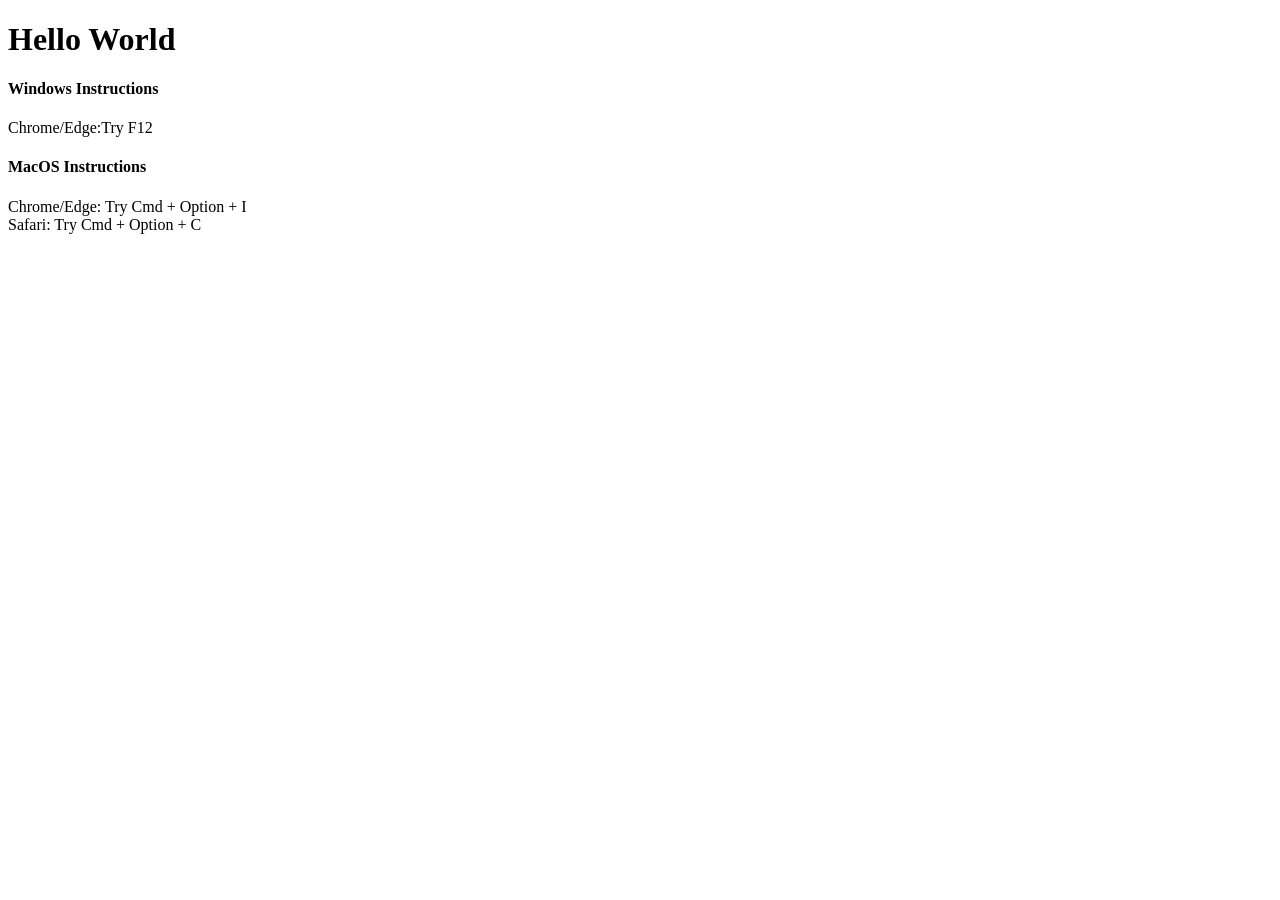
<file: demos/01_Demo_HelloWorld/index.html>
<!DOCTYPE html>
<html lang="en">
<head>
    <meta charset="UTF-8">
    <meta name="viewport" content="width=device-width, initial-scale=1.0">
    <title>Hello World</title>

</head>
<body>

    <div class="page-layout">

        <div class="container">

            <h1>Hello World</h1>
            <h4>Windows Instructions</h4>
            <p>
                Chrome/Edge:Try F12
            </p>
            <h4>MacOS Instructions</h4>
            <p>
                Chrome/Edge: Try Cmd + Option + I <br>
                Safari: Try Cmd + Option + C
            </p>

        </div>

    </div>

    <script>

        function sayHello() {

            var myName =  "Hannah";

            if (myName == "Josh") {

                // Josh Speaks
                console.log("Hello, World! My name is Josh.");

            } else if(myName == "Hannah") {

                // Hannah Speaks
                console.log("Hello, World! My name is Hannah.");

            } else {

                // Assign a default message.
                console.log("Hello, World!");

            }

            // Assign a message that always displays.
            console.log("The End.");

        }


        sayHello();


    </script>

</body>
</html>
</file>
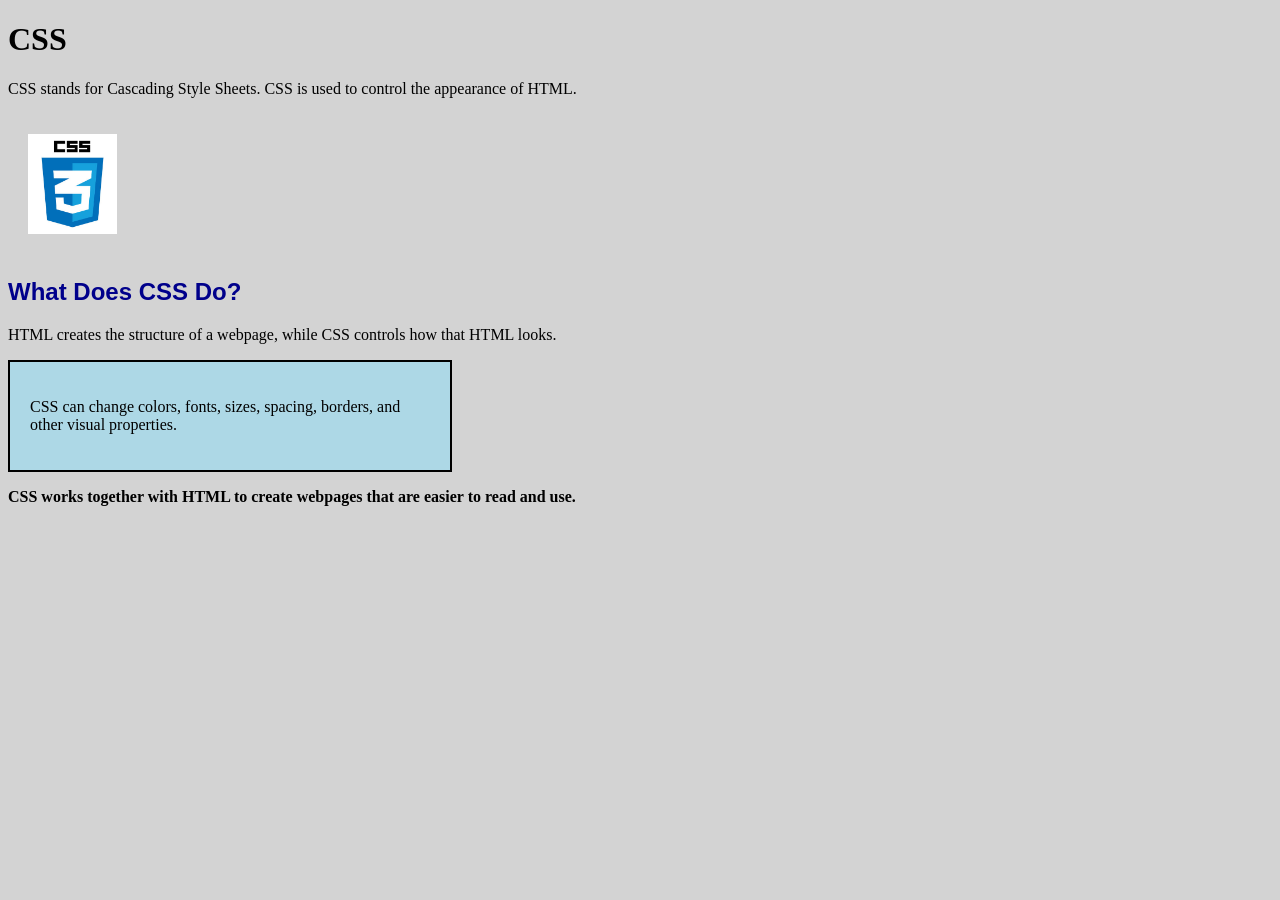
<file: labs/lab05-CSS-introduction/index.html>
<!DOCTYPE html>
<html lang="en">
<head>
    <meta charset="UTF-8">
    <meta name="viewport" content="width=device-width, initial-scale=1.0">
    <title>Introduction to CSS</title>

    <!-- EXTERNAL CSS: This HTML file is connected to the style.css file. -->
    <link rel="stylesheet" href="./styling/style.css">

    <!-- INTERNAL CSS: This style is written directly inside this HTML file. -->
    <style>
        body {
            background-color: lightgray;
        }
    </style>
</head>
<body>

    <h1>CSS</h1>

    <p>CSS stands for Cascading Style Sheets. CSS is used to control the appearance of HTML.</p>

    <img id="cssLogo" src="./assets/CSS3_logo.jpg" alt="CSS Logo">

    <h2>What Does CSS Do?</h2>

    <p>HTML creates the structure of a webpage, while CSS controls how that HTML looks.</p>

    <div class="info-box">
        <p>CSS can change colors, fonts, sizes, spacing, borders, and other visual properties.</p>
    </div>

    <!-- INLINE CSS: This style is written directly inside this HTML element. -->
    <p style="font-weight: bold;">CSS works together with HTML to create webpages that are easier to read and use.</p>

</body>
</html>
</file>
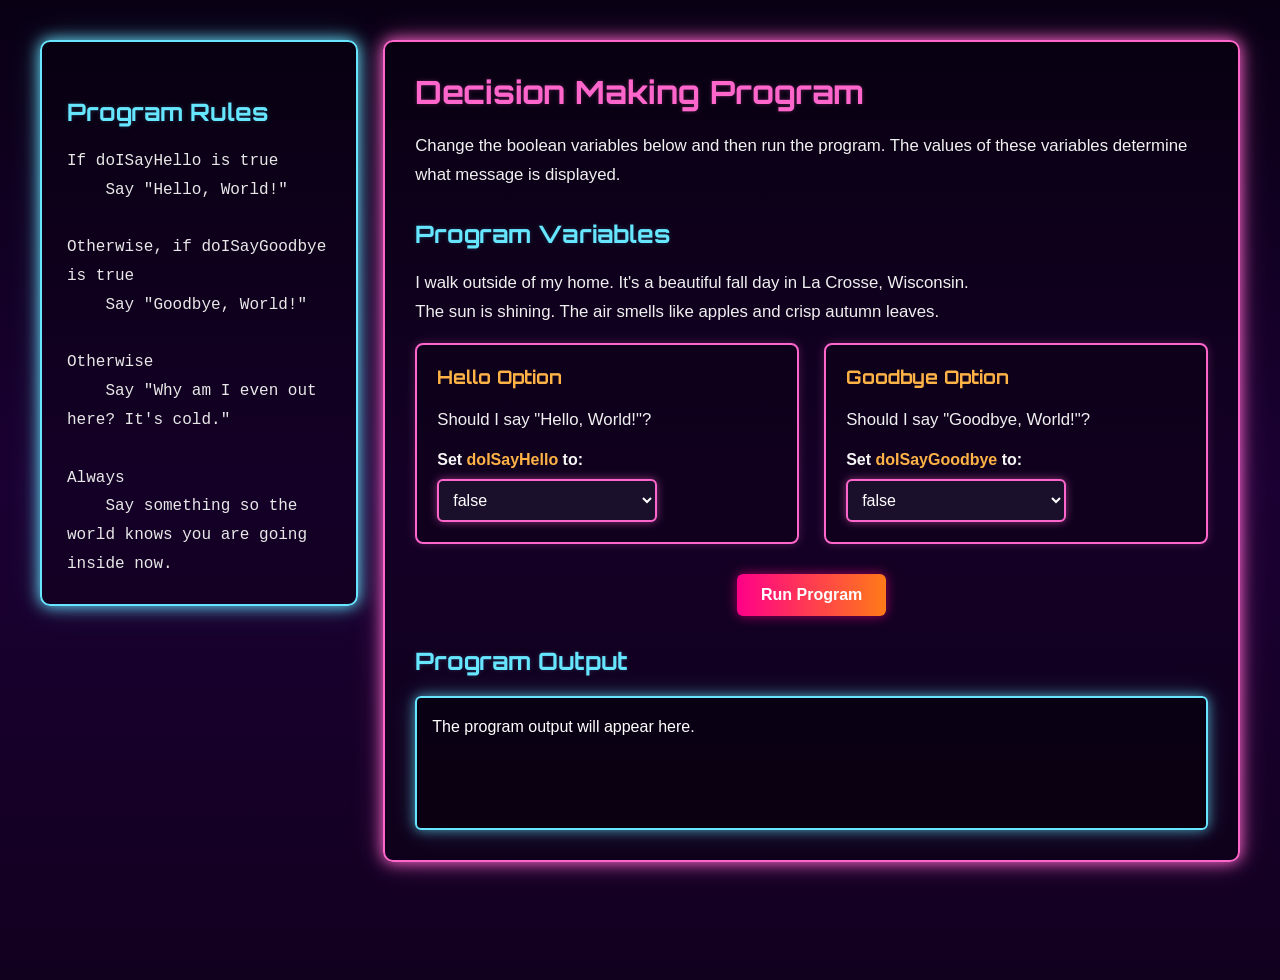
<file: labs/lab06-programming-introduction/index.html>
<!DOCTYPE html>
<html lang="en">
<head>
    <meta charset="UTF-8">
    <meta name="viewport" content="width=device-width, initial-scale=1.0">
    <title>Decision Making Program</title>

    <link rel="stylesheet" type="text/css" href="css/style.css">
</head>
<body>

    <div class="page-layout">

        <aside class="sidebar">

            <h2>Program Rules</h2>

            <div class="rules">

                If doISayHello is true<br>
                &nbsp;&nbsp;&nbsp;&nbsp;Say "Hello, World!"<br><br>

                Otherwise, if doISayGoodbye is true<br>
                &nbsp;&nbsp;&nbsp;&nbsp;Say "Goodbye, World!"<br><br>

                Otherwise<br>
                &nbsp;&nbsp;&nbsp;&nbsp;Say "Why am I even out here? It's cold."<br><br>

                Always<br>
                &nbsp;&nbsp;&nbsp;&nbsp;Say something so the world knows you are going inside now.

            </div>

        </aside>

        <div class="container">

            <h1>Decision Making Program</h1>

            <p>
                Change the boolean variables below and then run the program.
                The values of these variables determine what message is displayed.
            </p>

            <h2>Program Variables</h2>

            <p>
                I walk outside of my home. It's a beautiful fall day in La Crosse, Wisconsin.
                <br>
                The sun is shining. The air smells like apples and crisp autumn leaves.
            </p>

            <div class="variable-container">

                <div class="variable-card">

                    <h3>Hello Option</h3>

                    <p>
                        Should I say "Hello, World!"?
                    </p>

                    <label for="helloInput">
                        Set <strong>doISayHello</strong> to:&nbsp;
                    </label>

                    <select id="helloInput">
                        <option value="true">true</option>
                        <option value="false" selected>false</option>
                    </select>

                </div>

                <div class="variable-card">

                    <h3>Goodbye Option</h3>

                    <p>
                        Should I say "Goodbye, World!"?
                    </p>

                    <label for="goodbyeInput">
                        Set <strong>doISayGoodbye</strong> to:&nbsp;
                    </label>

                    <select id="goodbyeInput">
                        <option value="true">true</option>
                        <option value="false" selected>false</option>
                    </select>

                </div>

            </div>

            <button onclick="runProgram()">Run Program</button>

            <h2>Program Output</h2>

            <div id="output">
                The program output will appear here.
            </div>

        </div>

    </div>

    <script>

        let doISayHello = false;
        let doISayGoodbye = false;

        function updateVariables() {

            doISayHello =
                document.getElementById("helloInput").value == "true";

            doISayGoodbye =
                document.getElementById("goodbyeInput").value == "true";

        }

        function displayMessages(message, finalMessage) {

            document.getElementById("output").innerHTML =
                message + "<br>" + "..." + "<br>" + "..." + "<br>" + finalMessage;

        }

        function sayHello() {

            /***********************************************************************
            * DIRECTIONS
            *
            * Run the program using every possible combination of true and false
            * values for the variables below.
            *
            * Record your observations for each test in the Student Observation
            * Area.
            ***********************************************************************/

            /*
                STUDENT OBSERVATION AREA
            
                Test #1
                doISayHello = true
                doISayGoodbye = true
             
                Observation:
            
                ***********************************************************************
                
                Test #2
                doISayHello = false
                doISayGoodbye = false
             
                Observation:
            
                ***********************************************************************

                Test #3
                doISayHello = true
                doISayGoodbye = false
             
                Observation:

                ***********************************************************************    

                Test #4
                doISayHello = false
                doISayGoodbye = true
             
                Observation:
                
            */
    

            let message;
            let finalMessage;

            if(doISayHello == true) {

                // Assign a greeting message.
                message = "Hello, World!";

            } else if(doISayGoodbye == true) {

                // Assign a goodbye message.
                message = "Goodbye, World!";

            } else {

                // Assign a default message.
                message = "Why am I even out here? It's cold.";

            }

            // Assign a message that always displays.
            finalMessage = "I am tired of being outside. I am going inside now.";

            displayMessages(message, finalMessage);

        }

        function runProgram() {

            updateVariables();
            sayHello();

        }

    </script>

</body>
</html>
</file>
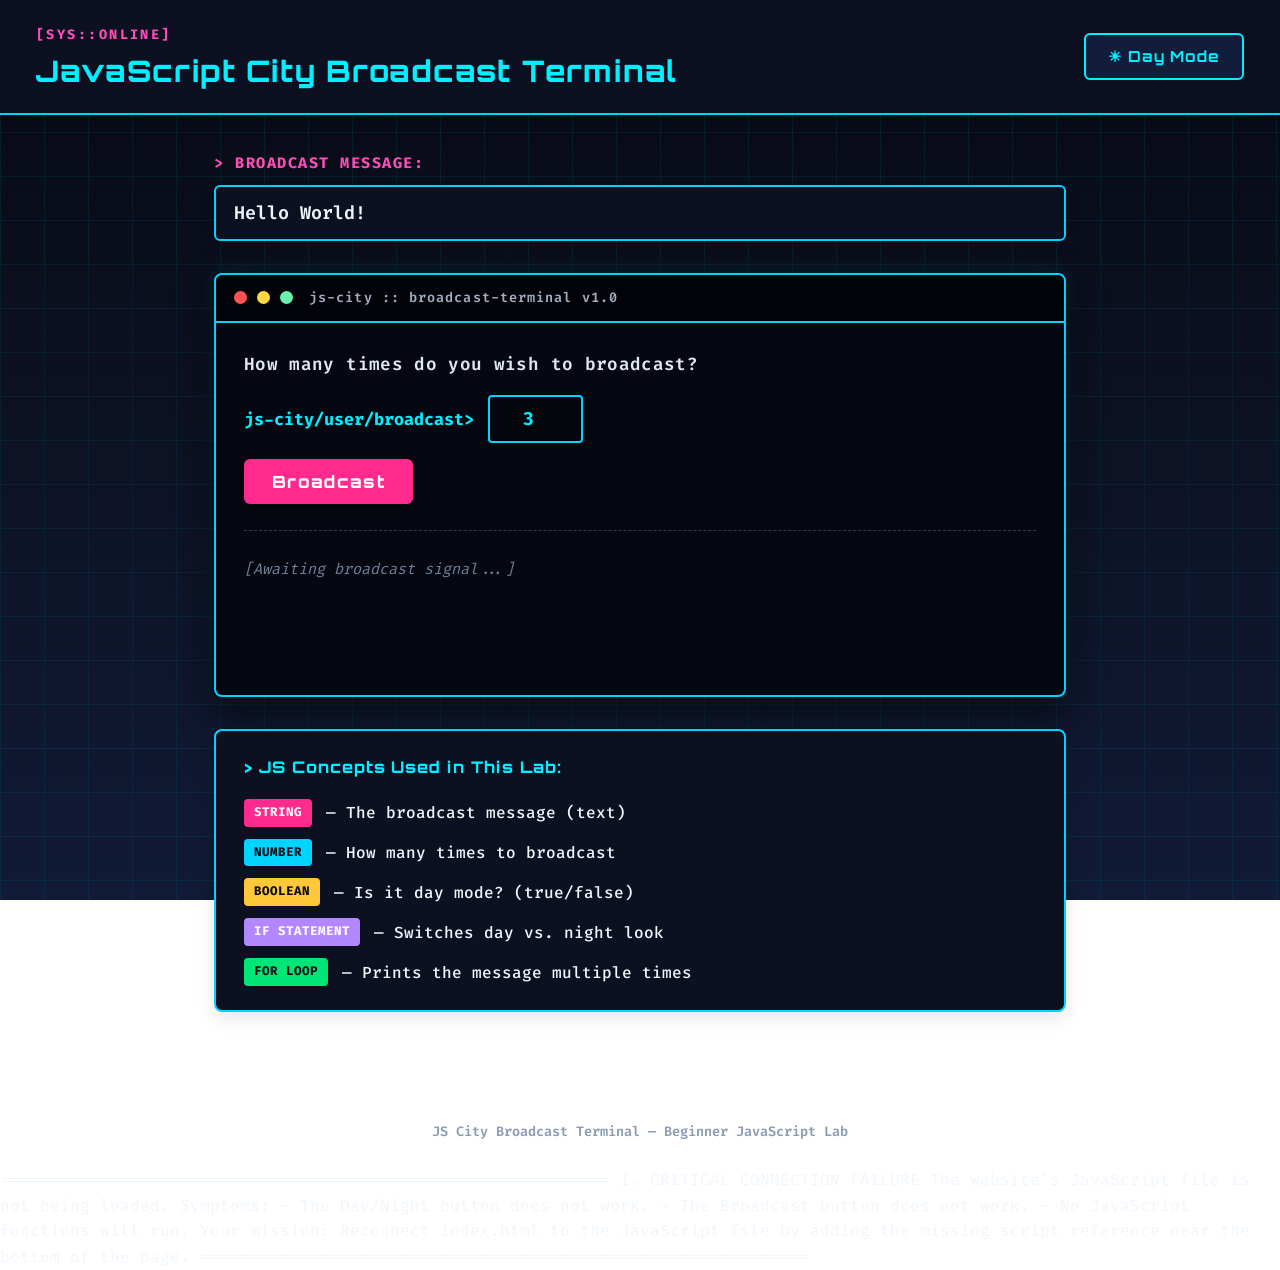
<file: labs/lab07-javascript-introduction/index.html>
<!DOCTYPE html>
<html lang="en">
<head>
  <meta charset="UTF-8" />
  <meta name="viewport" content="width=device-width, initial-scale=1.0" />
  <title>JavaScript City Broadcast Terminal</title>
  <link rel="stylesheet" href="css/style.css" />
</head>
<body id="page-body">

  <!-- ===== PAGE HEADER ===== -->
  <header class="site-header">
    <div class="header-left">
      <span class="header-tag">[SYS::ONLINE]</span>
      <h1 class="site-title">JavaScript City Broadcast Terminal</h1>
    </div>
    <div class="header-right">
      <!-- Day/Night Toggle Button -->
      <button id="toggle-btn" onclick="toggleDayNight()">☀ Day Mode</button>
    </div>
  </header>

  <!-- ===== MAIN CONTENT ===== -->
  <main class="main-content">

    <!-- Message Input Section -->
    <section class="input-section">
      <label for="message-input" class="input-label">
        &gt; BROADCAST MESSAGE:
      </label>
      <input
        type="text"
        id="message-input"
        class="message-input"
        value="Hello World!"
        placeholder="Type your message here..."
      />
    </section>

    <!-- Terminal Window -->
    <section class="terminal-wrapper">
      <div class="terminal-titlebar">
        <span class="dot dot-red"></span>
        <span class="dot dot-yellow"></span>
        <span class="dot dot-green"></span>
        <span class="terminal-label">js-city :: broadcast-terminal v1.0</span>
      </div>

      <div class="terminal-body">

        <!-- Terminal Prompt Area -->
        <div class="terminal-prompt-area">
          <p class="terminal-question">How many times do you wish to broadcast?</p>
          <div class="terminal-input-row">
            <label for="count-input" class="prompt-label">js-city/user/broadcast&gt;</label>
            <input
              type="number"
              id="count-input"
              class="count-input"
              min="1"
              max="50"
              value="3"
            />
          </div>
          <button id="broadcast-btn" onclick="runBroadcast()"> Broadcast</button>
        </div>

        <!-- Terminal Output -->
        <div class="terminal-divider"></div>
        <div id="terminal-output" class="terminal-output">
          <p class="output-idle">[Awaiting broadcast signal...]</p>
        </div>

      </div>
    </section>

    <!-- Beginner Concept Labels -->
    <section class="concept-legend">
      <h2 class="legend-title">&gt; JS Concepts Used in This Lab:</h2>
      <ul class="legend-list">
        <li><span class="tag tag-string">STRING</span> — The broadcast message (text)</li>
        <li><span class="tag tag-number">NUMBER</span> — How many times to broadcast</li>
        <li><span class="tag tag-boolean">BOOLEAN</span> — Is it day mode? (true/false)</li>
        <li><span class="tag tag-if">IF STATEMENT</span> — Switches day vs. night look</li>
        <li><span class="tag tag-loop">FOR LOOP</span> — Prints the message multiple times</li>
      </ul>
    </section>

  </main>

  <footer class="site-footer">
    <p>JS City Broadcast Terminal &mdash; Beginner JavaScript Lab</p>
  </footer>
  
  <script src="js\script.js"></script>
  =============================================================
  1. CRITICAL CONNECTION FAILURE

  The website's JavaScript file is not being loaded.

  Symptoms:
  - The Day/Night button does not work.
  - The Broadcast button does not work.
  - No JavaScript functions will run.

  Your mission:
  Reconnect index.html to the JavaScript file by adding
  the missing script reference near the bottom of the page.
  =============================================================

</body>
</html>
</file>
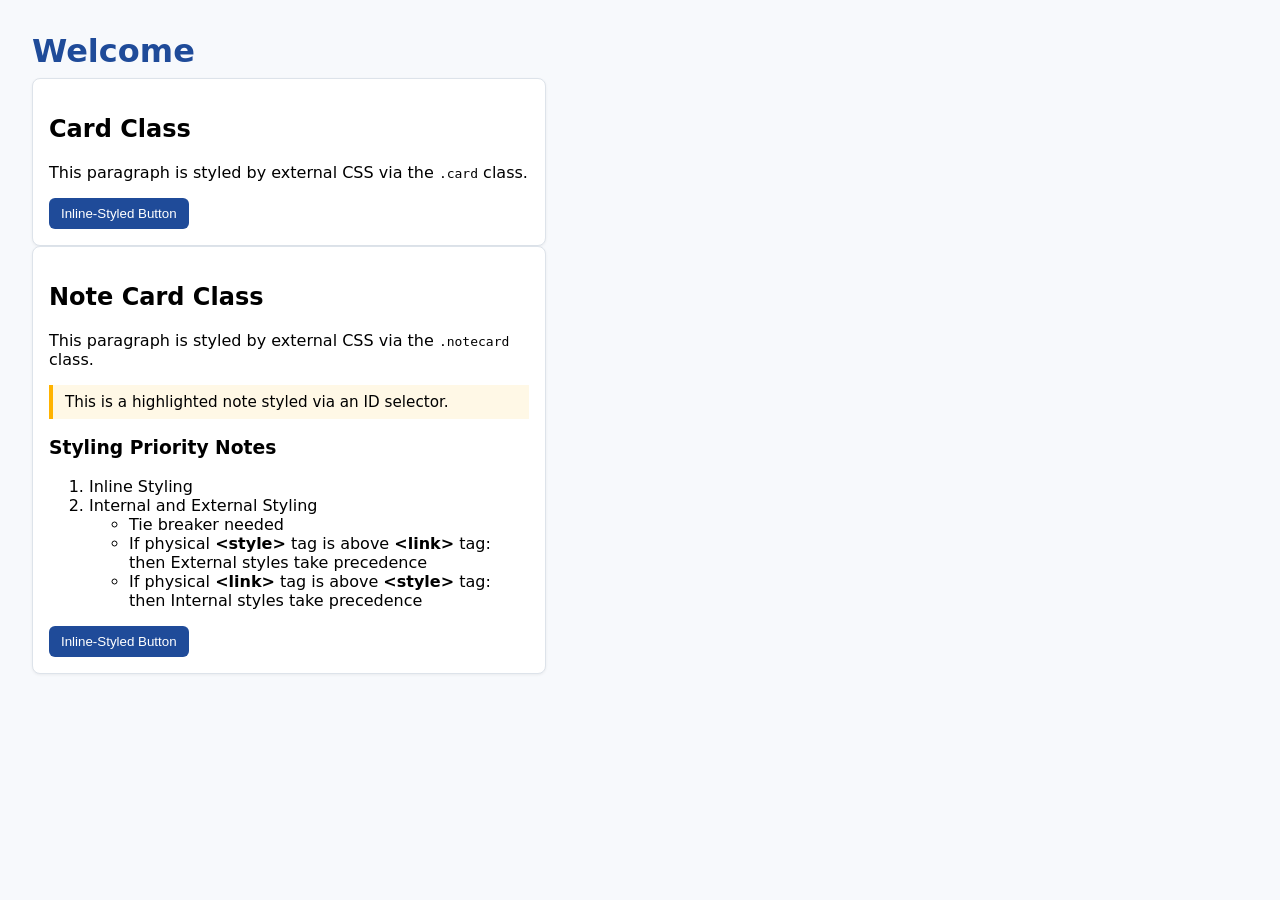
<file: demos/00_Demo_HTML_CSS_Portfolio/04-External-Inline-Internal-CSS/index.html>
<!DOCTYPE html>
<html lang="en">
<head>
  <meta charset="UTF-8" />
  <title>Internal, External, and Inline CSS Example</title>

  <!-- External CSS (site-wide/base styles) -->
  <link rel="stylesheet" href="style.css" />

  <!-- Internal CSS (page-specific styles or quick overrides) -->
  <style>
    /* Internal style applied to all h1 elements */
    h1 {
      color: #1f4b99;
      margin-bottom: 0.5rem;
    }
  </style>
</head>
<body>
  <h1>Welcome</h1>

  <div class="card">
    <h2>Card Class</h2>
    <p>This paragraph is styled by external CSS via the <code>.card</code> class.</p>

    <!-- Inline CSS (style for this element only) -->
    <button style="background:#1f4b99;color:white;border:none;padding:0.5rem 0.75rem;border-radius:6px;cursor:pointer;">
      Inline-Styled Button
    </button>
  </div>
  <div class="card">
    <h2>Note Card Class</h2>
    <p>This paragraph is styled by external CSS via the <code>.notecard</code> class.</p>

        <!-- Example use of the ID selector -->
    <p id="special-note">This is a highlighted note styled via an ID selector.</p>

    <h3>Styling Priority Notes</h3>
    <ol>
      <li>Inline Styling</li>
      <li>Internal and External Styling
        <ul>
          <li>Tie breaker needed</li>
          <li>If physical <strong>&lt;style&gt;</strong> tag is above <strong>&lt;link&gt;</strong> tag: then External styles take precedence</li>
          <li>If physical <strong>&lt;link&gt;</strong> tag is above <strong>&lt;style&gt;</strong> tag: then Internal styles take precedence</li>
        </ul>
      </li>
    </ol>
    <!-- Inline CSS (style for this element only) -->
    <button style="background:#1f4b99;color:white;border:none;padding:0.5rem 0.75rem;border-radius:6px;cursor:pointer;">
      Inline-Styled Button
    </button>
  </div>
</body>
</html>
</file>
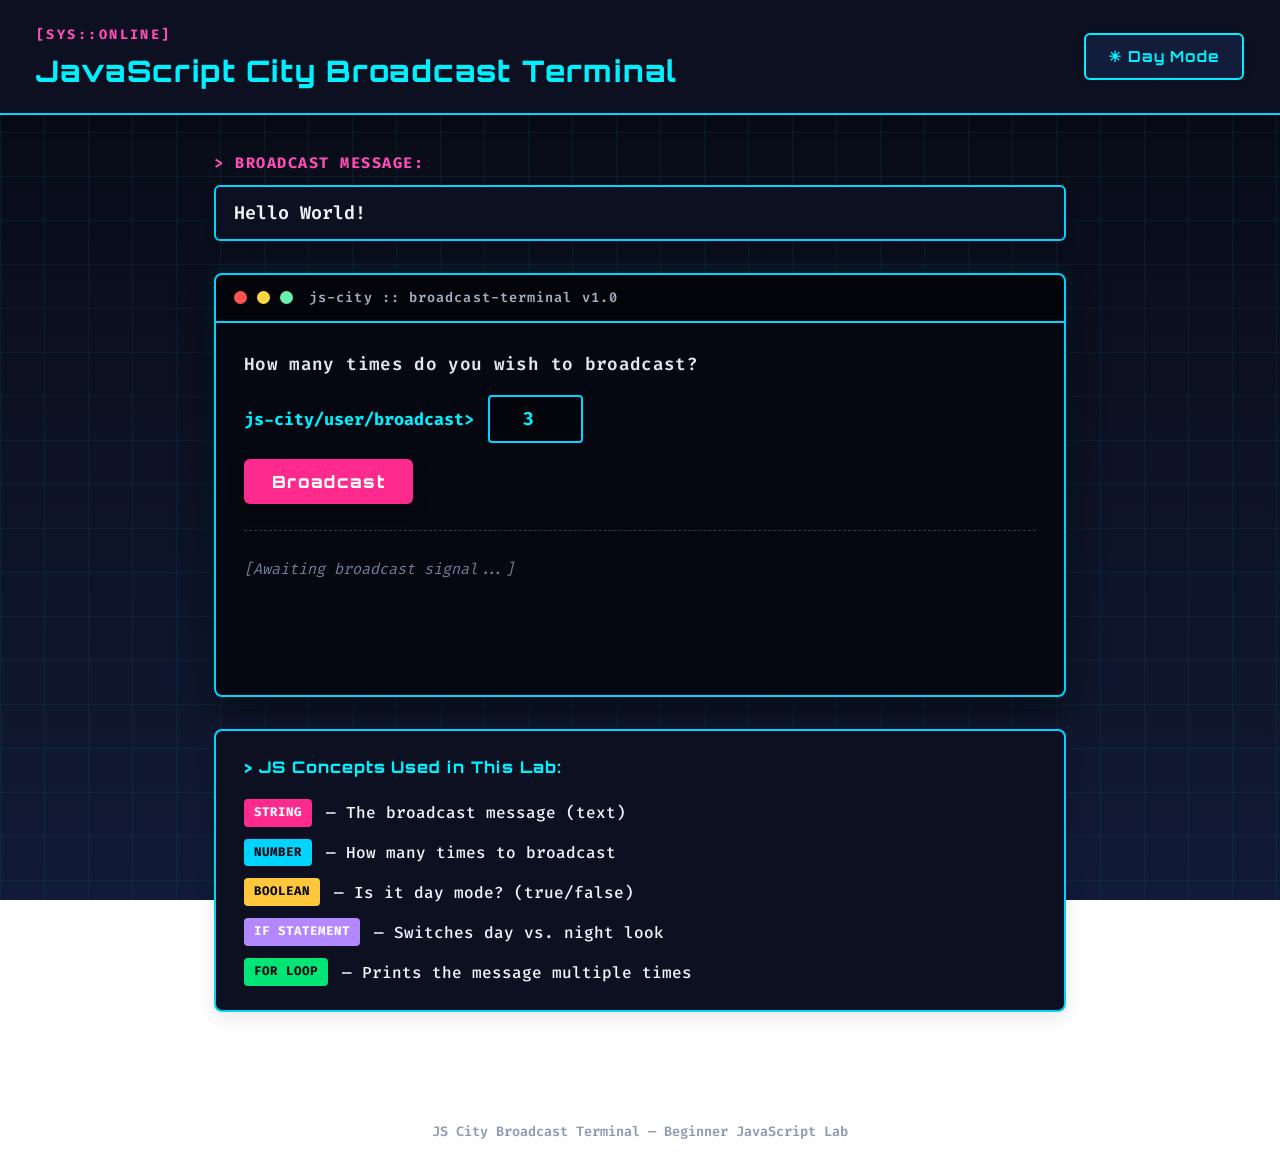
<file: demos/00_Demo_HTML_CSS_Portfolio/04-Javascript/index.html>
<!DOCTYPE html>
<html lang="en">
<head>
  <meta charset="UTF-8" />
  <meta name="viewport" content="width=device-width, initial-scale=1.0" />
  <title>JavaScript City Broadcast Terminal</title>
  <link rel="stylesheet" href="css/style.css" />
</head>
<body id="page-body">

  <!-- ===== PAGE HEADER ===== -->
  <header class="site-header">
    <div class="header-left">
      <span class="header-tag">[SYS::ONLINE]</span>
      <h1 class="site-title">JavaScript City Broadcast Terminal</h1>
    </div>
    <div class="header-right">
      <!-- Day/Night Toggle Button -->
      <button id="toggle-btn" onclick="toggleDayNight()">☀ Day Mode</button>
    </div>
  </header>

  <!-- ===== MAIN CONTENT ===== -->
  <main class="main-content">

    <!-- Message Input Section -->
    <section class="input-section">
      <label for="message-input" class="input-label">
        &gt; BROADCAST MESSAGE:
      </label>
      <input
        type="text"
        id="message-input"
        class="message-input"
        value="Hello World!"
        placeholder="Type your message here..."
      />
    </section>

    <!-- Terminal Window -->
    <section class="terminal-wrapper">
      <div class="terminal-titlebar">
        <span class="dot dot-red"></span>
        <span class="dot dot-yellow"></span>
        <span class="dot dot-green"></span>
        <span class="terminal-label">js-city :: broadcast-terminal v1.0</span>
      </div>

      <div class="terminal-body">

        <!-- Terminal Prompt Area -->
        <div class="terminal-prompt-area">
          <p class="terminal-question">How many times do you wish to broadcast?</p>
          <div class="terminal-input-row">
            <label for="count-input" class="prompt-label">js-city/user/broadcast&gt;</label>
            <input
              type="number"
              id="count-input"
              class="count-input"
              min="1"
              max="50"
              value="3"
            />
          </div>
          <button id="broadcast-btn" onclick="runBroadcast()"> Broadcast</button>
        </div>

        <!-- Terminal Output -->
        <div class="terminal-divider"></div>
        <div id="terminal-output" class="terminal-output">
          <p class="output-idle">[Awaiting broadcast signal...]</p>
        </div>

      </div>
    </section>

    <!-- Beginner Concept Labels -->
    <section class="concept-legend">
      <h2 class="legend-title">&gt; JS Concepts Used in This Lab:</h2>
      <ul class="legend-list">
        <li><span class="tag tag-string">STRING</span> — The broadcast message (text)</li>
        <li><span class="tag tag-number">NUMBER</span> — How many times to broadcast</li>
        <li><span class="tag tag-boolean">BOOLEAN</span> — Is it day mode? (true/false)</li>
        <li><span class="tag tag-if">IF STATEMENT</span> — Switches day vs. night look</li>
        <li><span class="tag tag-loop">FOR LOOP</span> — Prints the message multiple times</li>
      </ul>
    </section>

  </main>

  <footer class="site-footer">
    <p>JS City Broadcast Terminal &mdash; Beginner JavaScript Lab</p>
  </footer>

  <!--
  =============================================================
  1. CRITICAL CONNECTION FAILURE

  The website's JavaScript file is not being loaded.

  Symptoms:
  - The Day/Night button does not work.
  - The Broadcast button does not work.
  - No JavaScript functions will run.

  Your mission:
  Reconnect index.html to the JavaScript file by adding
  the missing script reference near the bottom of the page.
  =============================================================
  -->
  <script src="./js/script.js"> </script>
</body>
</html>
</file>
<file: labs/lab05-CSS-introduction/styling/style.css>
/* ELEMENT SELECTOR: Styles every element of this type. */
h2 {
    color: darkblue;
    font-family: "Arial", sans-serif;
    font-size: 24px;
}

/* CLASS SELECTOR: Styles elements with class="info-box". */
.info-box {
    background-color: lightblue;
    padding: 20px;
    border: 2px solid black;
    width: 400px;
}

/* ID SELECTOR: Styles the element with id="cssLogo". */
#cssLogo {
    margin: 20px;
    height: 100px;
}
</file>
<file: labs/lab06-programming-introduction/css/style.css>
/* ===== Fonts ===== */

@import url('https://fonts.googleapis.com/css2?family=Orbitron:wght@500;700&display=swap');

/* ===== Page ===== */

body {
    background: linear-gradient(
        to bottom,
        #090014 0%,
        #1b0033 50%,
        #12001f 100%
    );

    color: #ffffff;
    font-family: "Segoe UI", Arial, sans-serif;

    min-height: 100vh;

    margin: 0;
    padding: 40px;
}

/* ===== Layout ===== */

.page-layout {
    display: flex;
    gap: 25px;
    align-items: flex-start;
}

/* ===== Sidebar ===== */

.sidebar {
    flex: 1;
    max-width: 280px;

    padding: 25px;

    background: rgba(0, 0, 0, 0.25);

    border: 2px solid #66e6ff;
    border-radius: 10px;

    box-shadow:
        0 0 15px #66e6ff,
        0 0 30px rgba(102, 230, 255, 0.25);
}

/* ===== Rules ===== */

.rules {
    font-family: Consolas, "Courier New", monospace;

    color: #e8e8e8;

    line-height: 1.8;
}

/* ===== Main Content ===== */

.container {
    flex: 3;

    padding: 30px;

    background: rgba(0, 0, 0, 0.25);

    border: 2px solid #ff66cc;
    border-radius: 10px;

    box-shadow:
        0 0 15px #ff66cc,
        0 0 30px rgba(255, 102, 204, 0.35);
}

/* ===== Headings ===== */

h1,
h2,
h3 {
    font-family: "Orbitron", sans-serif;
}

h1 {
    color: #ff66cc;

    margin-top: 0;
    margin-bottom: 20px;

    text-shadow: 0 0 4px rgba(255, 102, 204, 0.25);
}

h2 {
    color: #66e6ff;

    margin-top: 30px;

    text-shadow: 0 0 4px rgba(102, 230, 255, 0.2);
}

h3 {
    color: #ffb347;

    margin-top: 0;
    margin-bottom: 15px;
}

/* ===== Text ===== */

p {
    color: #f0f0f0;

    font-size: 1.05rem;
    line-height: 1.7;
}

strong {
    color: #ffb347;
}

/* ===== Variable Cards ===== */

.variable-container {
    display: flex;
    gap: 25px;

    margin-bottom: 30px;
}

.variable-card {
    flex: 1;

    padding: 20px;

    background: rgba(0, 0, 0, 0.20);

    border: 2px solid #ff66cc;
    border-radius: 8px;

    box-shadow:
        0 0 10px rgba(255, 102, 204, 0.25);
}

/* ===== Labels ===== */

label {
    color: #f5f5f5;

    font-weight: 600;
}

/* ===== Dropdowns ===== */

select {
    width: 220px;

    padding: 10px;
    margin-top: 10px;

    background-color: #1a102b;

    color: white;

    border: 2px solid #ff66cc;
    border-radius: 6px;

    font-size: 1rem;
    font-family: inherit;

    box-shadow:
        0 0 8px rgba(255, 102, 204, 0.5);

    outline: none;
}

select:focus {
    box-shadow:
        0 0 12px #ff66cc,
        0 0 20px rgba(255, 102, 204, 0.5);
}

/* ===== Button ===== */

button {
    display: block;

    margin: 0 auto 30px auto;

    background: linear-gradient(
        to right,
        #ff0088,
        #ff7a18
    );

    color: white;

    border: none;
    border-radius: 6px;

    padding: 12px 24px;

    font-size: 1rem;
    font-weight: 600;
    font-family: inherit;

    cursor: pointer;

    box-shadow:
        0 0 12px rgba(255, 0, 136, 0.6);

    transition: all 0.2s ease;
}

button:hover {
    transform: translateY(-2px);

    box-shadow:
        0 0 18px rgba(255, 0, 136, 0.8),
        0 0 30px rgba(255, 0, 136, 0.4);
}

/* ===== Output ===== */

#output {
    margin-top: 15px;

    min-height: 100px;

    padding: 15px;

    background-color: rgba(0, 0, 0, 0.4);

    border: 2px solid #66e6ff;
    border-radius: 6px;

    color: #ffffff;

    font-size: 1rem;
    line-height: 1.8;

    box-shadow:
        0 0 12px rgba(102, 230, 255, 0.6),
        0 0 25px rgba(102, 230, 255, 0.25);
}

/* ===== Mobile ===== */

@media (max-width: 900px) {

    .page-layout {
        flex-direction: column;
    }

    .sidebar {
        max-width: 100%;
    }

    .variable-container {
        flex-direction: column;
    }

    select {
        width: 100%;
    }

}
</file>
<file: labs/lab07-javascript-introduction/css/style.css>
/* ============================================================
   CSS: JavaScript City Broadcast Terminal
   Synthwave / Cyberpunk Aesthetic (High Contrast & Legible)
   ============================================================ */

/* ----- Google Font Import ----- */
@import url('https://fonts.googleapis.com/css2?family=Fira+Code:wght@400;600;700&family=Orbitron:wght@600;800;900&display=swap');

/* ----- CSS Variables: Night Mode (Cooler Tones - Default) ----- */
:root {
  /* Backgrounds & Canvas */
  --bg-gradient:       linear-gradient(180deg, #070913 0%, #0d1224 50%, #111a36 100%);
  --bg-grid-color:     rgba(0, 229, 255, 0.07);

  /* Containers & Terminal */
  --surface-color:     #0c1020;
  --terminal-bg:       #060811;
  --terminal-border:   #00d4ff;
  --terminal-shadow:   0 12px 36px rgba(0, 0, 0, 0.75), 0 0 20px rgba(0, 212, 255, 0.15);

  /* Typography & Contrast */
  --text-main:         #f0f6fc;
  --text-muted:        #8b9bb4;
  --title-color:       #00f0ff;
  --title-sub:         #ff4db8;

  /* Interactive Accents */
  --accent-cyan:       #00f0ff;
  --accent-pink:       #ff2a8d;
  --btn-toggle-bg:     #121d3b;
  --btn-toggle-border: #00f0ff;
  --btn-toggle-text:   #00f0ff;

  --btn-action-bg:     #ff2a8d;
  --btn-action-text:   #ffffff;

  /* Output text */
  --output-text:       #5af7ff;
  --output-prefix:     #ff2a8d;

  /* Educational Concept Tags */
  --tag-string:        #ff2a8d;
  --tag-number:        #00d4ff;
  --tag-boolean:       #ffc83b;
  --tag-if:            #b388ff;
  --tag-loop:          #00e676;

  /* Window Dots */
  --dot-red:           #ff5252;
  --dot-yellow:        #ffd740;
  --dot-green:         #69f0ae;
}

/* ----- CSS Variables: Day Mode (Warmer Sunset/Retro Tones) ----- */
body.day-mode {
  --bg-gradient:       linear-gradient(180deg, #fff3e6 0%, #ffe0cc 45%, #ffd1b3 100%);
  --bg-grid-color:     rgba(230, 81, 0, 0.08);

  --surface-color:     #ffffff;
  --terminal-bg:       #1f1424;
  --terminal-border:   #ff5e3a;
  --terminal-shadow:   0 14px 40px rgba(180, 50, 20, 0.18), 0 0 25px rgba(255, 94, 58, 0.25);

  --text-main:         #241526;
  --text-muted:        #6b536e;
  --title-color:       #d81e5b;
  --title-sub:         #e65100;

  --accent-cyan:       #e65100;
  --accent-pink:       #d81e5b;
  --btn-toggle-bg:     #ffe8dc;
  --btn-toggle-border: #e65100;
  --btn-toggle-text:   #b83800;

  --btn-action-bg:     #e65100;
  --btn-action-text:   #ffffff;

  --output-text:       #ffd166;
  --output-prefix:     #ff5e3a;

  --tag-string:        #d81e5b;
  --tag-number:        #e65100;
  --tag-boolean:       #c67d00;
  --tag-if:            #7b1fa2;
  --tag-loop:          #2e7d32;
}

/* ============================================================
   Base Setup & Typography Scaling
   ============================================================ */
*, *::before, *::after {
  box-sizing: border-box;
  margin: 0;
  padding: 0;
}

body {
  background: var(--bg-gradient);
  background-attachment: fixed;
  color: var(--text-main);
  font-family: 'Fira Code', monospace;
  font-size: 16px;
  line-height: 1.6;
  min-height: 100vh;
  position: relative;
  transition: background 0.4s ease, color 0.3s ease;
}

/* Subtle grid floor overlay */
body::before {
  content: "";
  position: fixed;
  inset: 0;
  background-image:
    linear-gradient(var(--bg-grid-color) 1.5px, transparent 1.5px),
    linear-gradient(90deg, var(--bg-grid-color) 1.5px, transparent 1.5px);
  background-size: 44px 44px;
  pointer-events: none;
  z-index: 0;
}

/* ============================================================
   Header Section
   ============================================================ */
.site-header {
  position: relative;
  z-index: 1;
  display: flex;
  align-items: center;
  justify-content: space-between;
  flex-wrap: wrap;
  gap: 16px;
  padding: 24px 36px;
  background-color: var(--surface-color);
  border-bottom: 2px solid var(--terminal-border);
  box-shadow: 0 4px 20px rgba(0, 0, 0, 0.15);
  transition: all 0.3s ease;
}

.header-left {
  display: flex;
  flex-direction: column;
  gap: 6px;
}

.header-tag {
  font-size: 0.85rem;
  font-weight: 700;
  color: var(--title-sub);
  letter-spacing: 0.18em;
  text-transform: uppercase;
}

.site-title {
  font-family: 'Orbitron', sans-serif;
  font-size: clamp(1.2rem, 3.2vw, 1.85rem);
  font-weight: 800;
  color: var(--title-color);
  letter-spacing: 0.04em;
  line-height: 1.25;
  transition: color 0.3s ease;
}

#toggle-btn {
  font-family: 'Orbitron', sans-serif;
  font-size: 0.95rem;
  font-weight: 700;
  padding: 12px 22px;
  background-color: var(--btn-toggle-bg);
  color: var(--btn-toggle-text);
  border: 2px solid var(--btn-toggle-border);
  border-radius: 6px;
  cursor: pointer;
  letter-spacing: 0.06em;
  transition: all 0.25s ease;
  box-shadow: 0 2px 10px rgba(0, 0, 0, 0.1);
}

#toggle-btn:hover {
  transform: translateY(-2px);
  box-shadow: 0 4px 15px rgba(0, 0, 0, 0.2);
}

/* ============================================================
   Main Layout Container
   ============================================================ */
.main-content {
  position: relative;
  z-index: 1;
  max-width: 900px;
  margin: 36px auto;
  padding: 0 24px 48px 24px;
  display: flex;
  flex-direction: column;
  gap: 32px;
}

/* ============================================================
   Broadcast Message Input
   ============================================================ */
.input-section {
  display: flex;
  flex-direction: column;
  gap: 10px;
}

.input-label {
  font-size: 0.95rem;
  font-weight: 700;
  color: var(--title-sub);
  letter-spacing: 0.1em;
}

.message-input {
  font-family: 'Fira Code', monospace;
  font-size: 1.15rem;
  font-weight: 600;
  padding: 14px 18px;
  background-color: var(--surface-color);
  color: var(--text-main);
  border: 2px solid var(--terminal-border);
  border-radius: 6px;
  outline: none;
  width: 100%;
  transition: all 0.25s ease;
  box-shadow: 0 4px 12px rgba(0, 0, 0, 0.1);
}

.message-input:focus {
  border-color: var(--accent-pink);
  box-shadow: 0 0 12px rgba(255, 42, 141, 0.3);
}

/* ============================================================
   Terminal Window
   ============================================================ */
.terminal-wrapper {
  background-color: var(--terminal-bg);
  border: 2px solid var(--terminal-border);
  border-radius: 8px;
  overflow: hidden;
  box-shadow: var(--terminal-shadow);
  transition: all 0.3s ease;
}

.terminal-titlebar {
  display: flex;
  align-items: center;
  gap: 10px;
  padding: 12px 18px;
  background-color: rgba(0, 0, 0, 0.45);
  border-bottom: 2px solid var(--terminal-border);
}

.dot {
  width: 13px;
  height: 13px;
  border-radius: 50%;
  display: inline-block;
}
.dot-red    { background-color: var(--dot-red); }
.dot-yellow { background-color: var(--dot-yellow); }
.dot-green  { background-color: var(--dot-green); }

.terminal-label {
  font-family: 'Fira Code', monospace;
  font-size: 0.85rem;
  font-weight: 600;
  color: #a0aec0;
  margin-left: 6px;
  letter-spacing: 0.08em;
}

.terminal-body {
  padding: 28px;
  display: flex;
  flex-direction: column;
  gap: 22px;
}

.terminal-prompt-area {
  display: flex;
  flex-direction: column;
  gap: 16px;
}

.terminal-question {
  color: #e2e8f0;
  font-size: 1.1rem;
  font-weight: 600;
  letter-spacing: 0.02em;
}

.terminal-input-row {
  display: flex;
  align-items: center;
  gap: 14px;
  flex-wrap: wrap;
}

.prompt-label {
  color: var(--accent-cyan);
  font-size: 1.05rem;
  font-weight: 700;
  white-space: nowrap;
}

.count-input {
  font-family: 'Fira Code', monospace;
  font-size: 1.15rem;
  font-weight: 700;
  padding: 10px 14px;
  width: 95px;
  background-color: #04050a;
  color: #00f0ff;
  border: 2px solid var(--terminal-border);
  border-radius: 4px;
  outline: none;
  text-align: center;
}

.count-input:focus {
  border-color: var(--accent-pink);
}

#broadcast-btn {
  font-family: 'Orbitron', sans-serif;
  font-size: 1.05rem;
  font-weight: 800;
  padding: 12px 28px;
  background-color: var(--btn-action-bg);
  color: var(--btn-action-text);
  border: none;
  border-radius: 6px;
  cursor: pointer;
  letter-spacing: 0.08em;
  align-self: flex-start;
  transition: all 0.25s ease;
  box-shadow: 0 4px 14px rgba(0, 0, 0, 0.4);
}

#broadcast-btn:hover {
  transform: translateY(-2px);
  filter: brightness(1.15);
}

.terminal-divider {
  border: none;
  border-top: 1px dashed rgba(255, 255, 255, 0.2);
  margin: 4px 0;
}

/* ============================================================
   Terminal Output Area
   ============================================================ */
.terminal-output {
  min-height: 110px;
  max-height: 280px;
  overflow-y: auto;
  display: flex;
  flex-direction: column;
  gap: 6px;
  padding-right: 6px;

  /* Firefox scrollbar */
  scrollbar-width: thin;
  scrollbar-color: var(--terminal-border) rgba(0, 0, 0, 0.3);
}

.output-idle {
  color: #718096;
  font-size: 0.95rem;
  font-style: italic;
}

/* Terminal-style output lines — no emoji, left accent bar */
.output-line {
  color: var(--output-text);
  font-family: 'Fira Code', monospace;
  font-size: 1.05rem;
  font-weight: 500;
  line-height: 1.7;
  word-break: break-word;
  letter-spacing: 0.03em;
  border-left: 2px solid var(--accent-pink);
  padding-left: 12px;
  margin-left: 4px;
}

/* Chrome / Edge / Safari terminal scrollbar */
.terminal-output::-webkit-scrollbar {
  width: 8px;
}

.terminal-output::-webkit-scrollbar-track {
  background: rgba(0, 0, 0, 0.4);
  border-radius: 4px;
  border-left: 1px solid rgba(255, 255, 255, 0.05);
}

.terminal-output::-webkit-scrollbar-thumb {
  background: linear-gradient(
    180deg,
    var(--accent-pink) 0%,
    var(--accent-cyan) 100%
  );
  border-radius: 4px;
  border: 1px solid rgba(0, 0, 0, 0.3);
}

.terminal-output::-webkit-scrollbar-thumb:hover {
  background: linear-gradient(
    180deg,
    var(--accent-cyan) 0%,
    var(--accent-pink) 100%
  );
  box-shadow: 0 0 8px var(--accent-cyan);
}

.terminal-output::-webkit-scrollbar-corner {
  background: transparent;
}

/* ============================================================
   Concept Legend Box
   ============================================================ */
.concept-legend {
  border: 2px solid var(--terminal-border);
  border-radius: 8px;
  padding: 24px 28px;
  background-color: var(--surface-color);
  box-shadow: 0 6px 20px rgba(0, 0, 0, 0.1);
  transition: all 0.3s ease;
}

.legend-title {
  font-family: 'Orbitron', sans-serif;
  font-size: 1rem;
  font-weight: 800;
  color: var(--title-color);
  margin-bottom: 18px;
  letter-spacing: 0.06em;
}

.legend-list {
  list-style: none;
  display: flex;
  flex-direction: column;
  gap: 12px;
}

.legend-list li {
  font-size: 1rem;
  font-weight: 500;
  color: var(--text-main);
  display: flex;
  align-items: center;
  gap: 14px;
  flex-wrap: wrap;
}

.tag {
  font-size: 0.78rem;
  font-weight: 700;
  padding: 4px 10px;
  border-radius: 4px;
  letter-spacing: 0.08em;
  white-space: nowrap;
  color: #ffffff;
}

.tag-string  { background-color: var(--tag-string); }
.tag-number  { background-color: var(--tag-number);  color: #070913; }
.tag-boolean { background-color: var(--tag-boolean); color: #070913; }
.tag-if      { background-color: var(--tag-if); }
.tag-loop    { background-color: var(--tag-loop);    color: #070913; }

/* ============================================================
   Footer
   ============================================================ */
.site-footer {
  text-align: center;
  padding: 24px;
  font-size: 0.85rem;
  font-weight: 600;
  color: var(--text-muted);
  border-top: 1px solid rgba(255, 255, 255, 0.1);
  position: relative;
  z-index: 1;
}

/* ============================================================
   Page-Level Scrollbar
   ============================================================ */

/* Firefox */
html {
  scrollbar-width: thin;
  scrollbar-color: var(--terminal-border) var(--surface-color);
}

/* Chrome / Edge / Safari */
html::-webkit-scrollbar {
  width: 10px;
}

html::-webkit-scrollbar-track {
  background: var(--surface-color);
  border-left: 1px solid rgba(255, 255, 255, 0.04);
}

html::-webkit-scrollbar-thumb {
  background: linear-gradient(
    180deg,
    var(--accent-pink)     0%,
    var(--terminal-border) 50%,
    var(--accent-cyan)     100%
  );
  border-radius: 6px;
  border: 2px solid var(--surface-color);
}

html::-webkit-scrollbar-thumb:hover {
  background: linear-gradient(
    180deg,
    var(--accent-cyan) 0%,
    var(--accent-pink) 100%
  );
  box-shadow: 0 0 10px var(--accent-pink);
}

html::-webkit-scrollbar-corner {
  background: var(--surface-color);
}

/* ============================================================
   Responsive Tweaks
   ============================================================ */
@media (max-width: 600px) {
  .site-header   { padding: 18px 20px; }
  .main-content  { padding: 0 16px; margin: 24px auto; }
  .terminal-body { padding: 18px; }
  .site-title    { font-size: 1.25rem; }
  .output-line   { font-size: 1rem; }
}
</file>
<file: demos/00_Demo_HTML_CSS_Portfolio/04-External-Inline-Internal-CSS/style.css>
/* External CSS (base layout and component styling) */

/* ELEMENT SELECTOR: targets the <body> element */
body {
  font-family: system-ui, Arial, sans-serif;
  margin: 2rem;
  background: #f7f9fc;
}

/* CLASS SELECTOR: targets any element with class="card" */
.card {
  background: white;
  border: 1px solid #dde3ea;
  border-radius: 8px;
  padding: 1rem;
  max-width: 480px;
  box-shadow: 0 1px 3px rgba(0,0,0,0.06);
}

/* ID SELECTOR: targets the single element with id="special-note" */
#special-note {
  background: #fff8e6;
  border-left: 4px solid #ffb300;
  padding: 0.5rem 0.75rem;
  margin-top: 0.5rem;
  font-size: 0.95rem;
}
</file>
<file: demos/00_Demo_HTML_CSS_Portfolio/04-Javascript/css/style.css>
/* ============================================================
   CSS: JavaScript City Broadcast Terminal
   Synthwave / Cyberpunk Aesthetic (High Contrast & Legible)
   ============================================================ */

/* ----- Google Font Import ----- */
@import url('https://fonts.googleapis.com/css2?family=Fira+Code:wght@400;600;700&family=Orbitron:wght@600;800;900&display=swap');

/* ----- CSS Variables: Night Mode (Cooler Tones - Default) ----- */
:root {
  /* Backgrounds & Canvas */
  --bg-gradient:       linear-gradient(180deg, #070913 0%, #0d1224 50%, #111a36 100%);
  --bg-grid-color:     rgba(0, 229, 255, 0.07);

  /* Containers & Terminal */
  --surface-color:     #0c1020;
  --terminal-bg:       #060811;
  --terminal-border:   #00d4ff;
  --terminal-shadow:   0 12px 36px rgba(0, 0, 0, 0.75), 0 0 20px rgba(0, 212, 255, 0.15);

  /* Typography & Contrast */
  --text-main:         #f0f6fc;
  --text-muted:        #8b9bb4;
  --title-color:       #00f0ff;
  --title-sub:         #ff4db8;

  /* Interactive Accents */
  --accent-cyan:       #00f0ff;
  --accent-pink:       #ff2a8d;
  --btn-toggle-bg:     #121d3b;
  --btn-toggle-border: #00f0ff;
  --btn-toggle-text:   #00f0ff;

  --btn-action-bg:     #ff2a8d;
  --btn-action-text:   #ffffff;

  /* Output text */
  --output-text:       #5af7ff;
  --output-prefix:     #ff2a8d;

  /* Educational Concept Tags */
  --tag-string:        #ff2a8d;
  --tag-number:        #00d4ff;
  --tag-boolean:       #ffc83b;
  --tag-if:            #b388ff;
  --tag-loop:          #00e676;

  /* Window Dots */
  --dot-red:           #ff5252;
  --dot-yellow:        #ffd740;
  --dot-green:         #69f0ae;
}

/* ----- CSS Variables: Day Mode (Warmer Sunset/Retro Tones) ----- */
body.day-mode {
  --bg-gradient:       linear-gradient(180deg, #fff3e6 0%, #ffe0cc 45%, #ffd1b3 100%);
  --bg-grid-color:     rgba(230, 81, 0, 0.08);

  --surface-color:     #ffffff;
  --terminal-bg:       #1f1424;
  --terminal-border:   #ff5e3a;
  --terminal-shadow:   0 14px 40px rgba(180, 50, 20, 0.18), 0 0 25px rgba(255, 94, 58, 0.25);

  --text-main:         #241526;
  --text-muted:        #6b536e;
  --title-color:       #d81e5b;
  --title-sub:         #e65100;

  --accent-cyan:       #e65100;
  --accent-pink:       #d81e5b;
  --btn-toggle-bg:     #ffe8dc;
  --btn-toggle-border: #e65100;
  --btn-toggle-text:   #b83800;

  --btn-action-bg:     #e65100;
  --btn-action-text:   #ffffff;

  --output-text:       #ffd166;
  --output-prefix:     #ff5e3a;

  --tag-string:        #d81e5b;
  --tag-number:        #e65100;
  --tag-boolean:       #c67d00;
  --tag-if:            #7b1fa2;
  --tag-loop:          #2e7d32;
}

/* ============================================================
   Base Setup & Typography Scaling
   ============================================================ */
*, *::before, *::after {
  box-sizing: border-box;
  margin: 0;
  padding: 0;
}

body {
  background: var(--bg-gradient);
  background-attachment: fixed;
  color: var(--text-main);
  font-family: 'Fira Code', monospace;
  font-size: 16px;
  line-height: 1.6;
  min-height: 100vh;
  position: relative;
  transition: background 0.4s ease, color 0.3s ease;
}

/* Subtle grid floor overlay */
body::before {
  content: "";
  position: fixed;
  inset: 0;
  background-image:
    linear-gradient(var(--bg-grid-color) 1.5px, transparent 1.5px),
    linear-gradient(90deg, var(--bg-grid-color) 1.5px, transparent 1.5px);
  background-size: 44px 44px;
  pointer-events: none;
  z-index: 0;
}

/* ============================================================
   Header Section
   ============================================================ */
.site-header {
  position: relative;
  z-index: 1;
  display: flex;
  align-items: center;
  justify-content: space-between;
  flex-wrap: wrap;
  gap: 16px;
  padding: 24px 36px;
  background-color: var(--surface-color);
  border-bottom: 2px solid var(--terminal-border);
  box-shadow: 0 4px 20px rgba(0, 0, 0, 0.15);
  transition: all 0.3s ease;
}

.header-left {
  display: flex;
  flex-direction: column;
  gap: 6px;
}

.header-tag {
  font-size: 0.85rem;
  font-weight: 700;
  color: var(--title-sub);
  letter-spacing: 0.18em;
  text-transform: uppercase;
}

.site-title {
  font-family: 'Orbitron', sans-serif;
  font-size: clamp(1.2rem, 3.2vw, 1.85rem);
  font-weight: 800;
  color: var(--title-color);
  letter-spacing: 0.04em;
  line-height: 1.25;
  transition: color 0.3s ease;
}

#toggle-btn {
  font-family: 'Orbitron', sans-serif;
  font-size: 0.95rem;
  font-weight: 700;
  padding: 12px 22px;
  background-color: var(--btn-toggle-bg);
  color: var(--btn-toggle-text);
  border: 2px solid var(--btn-toggle-border);
  border-radius: 6px;
  cursor: pointer;
  letter-spacing: 0.06em;
  transition: all 0.25s ease;
  box-shadow: 0 2px 10px rgba(0, 0, 0, 0.1);
}

#toggle-btn:hover {
  transform: translateY(-2px);
  box-shadow: 0 4px 15px rgba(0, 0, 0, 0.2);
}

/* ============================================================
   Main Layout Container
   ============================================================ */
.main-content {
  position: relative;
  z-index: 1;
  max-width: 900px;
  margin: 36px auto;
  padding: 0 24px 48px 24px;
  display: flex;
  flex-direction: column;
  gap: 32px;
}

/* ============================================================
   Broadcast Message Input
   ============================================================ */
.input-section {
  display: flex;
  flex-direction: column;
  gap: 10px;
}

.input-label {
  font-size: 0.95rem;
  font-weight: 700;
  color: var(--title-sub);
  letter-spacing: 0.1em;
}

.message-input {
  font-family: 'Fira Code', monospace;
  font-size: 1.15rem;
  font-weight: 600;
  padding: 14px 18px;
  background-color: var(--surface-color);
  color: var(--text-main);
  border: 2px solid var(--terminal-border);
  border-radius: 6px;
  outline: none;
  width: 100%;
  transition: all 0.25s ease;
  box-shadow: 0 4px 12px rgba(0, 0, 0, 0.1);
}

.message-input:focus {
  border-color: var(--accent-pink);
  box-shadow: 0 0 12px rgba(255, 42, 141, 0.3);
}

/* ============================================================
   Terminal Window
   ============================================================ */
.terminal-wrapper {
  background-color: var(--terminal-bg);
  border: 2px solid var(--terminal-border);
  border-radius: 8px;
  overflow: hidden;
  box-shadow: var(--terminal-shadow);
  transition: all 0.3s ease;
}

.terminal-titlebar {
  display: flex;
  align-items: center;
  gap: 10px;
  padding: 12px 18px;
  background-color: rgba(0, 0, 0, 0.45);
  border-bottom: 2px solid var(--terminal-border);
}

.dot {
  width: 13px;
  height: 13px;
  border-radius: 50%;
  display: inline-block;
}
.dot-red    { background-color: var(--dot-red); }
.dot-yellow { background-color: var(--dot-yellow); }
.dot-green  { background-color: var(--dot-green); }

.terminal-label {
  font-family: 'Fira Code', monospace;
  font-size: 0.85rem;
  font-weight: 600;
  color: #a0aec0;
  margin-left: 6px;
  letter-spacing: 0.08em;
}

.terminal-body {
  padding: 28px;
  display: flex;
  flex-direction: column;
  gap: 22px;
}

.terminal-prompt-area {
  display: flex;
  flex-direction: column;
  gap: 16px;
}

.terminal-question {
  color: #e2e8f0;
  font-size: 1.1rem;
  font-weight: 600;
  letter-spacing: 0.02em;
}

.terminal-input-row {
  display: flex;
  align-items: center;
  gap: 14px;
  flex-wrap: wrap;
}

.prompt-label {
  color: var(--accent-cyan);
  font-size: 1.05rem;
  font-weight: 700;
  white-space: nowrap;
}

.count-input {
  font-family: 'Fira Code', monospace;
  font-size: 1.15rem;
  font-weight: 700;
  padding: 10px 14px;
  width: 95px;
  background-color: #04050a;
  color: #00f0ff;
  border: 2px solid var(--terminal-border);
  border-radius: 4px;
  outline: none;
  text-align: center;
}

.count-input:focus {
  border-color: var(--accent-pink);
}

#broadcast-btn {
  font-family: 'Orbitron', sans-serif;
  font-size: 1.05rem;
  font-weight: 800;
  padding: 12px 28px;
  background-color: var(--btn-action-bg);
  color: var(--btn-action-text);
  border: none;
  border-radius: 6px;
  cursor: pointer;
  letter-spacing: 0.08em;
  align-self: flex-start;
  transition: all 0.25s ease;
  box-shadow: 0 4px 14px rgba(0, 0, 0, 0.4);
}

#broadcast-btn:hover {
  transform: translateY(-2px);
  filter: brightness(1.15);
}

.terminal-divider {
  border: none;
  border-top: 1px dashed rgba(255, 255, 255, 0.2);
  margin: 4px 0;
}

/* ============================================================
   Terminal Output Area
   ============================================================ */
.terminal-output {
  min-height: 110px;
  max-height: 280px;
  overflow-y: auto;
  display: flex;
  flex-direction: column;
  gap: 6px;
  padding-right: 6px;

  /* Firefox scrollbar */
  scrollbar-width: thin;
  scrollbar-color: var(--terminal-border) rgba(0, 0, 0, 0.3);
}

.output-idle {
  color: #718096;
  font-size: 0.95rem;
  font-style: italic;
}

/* Terminal-style output lines — no emoji, left accent bar */
.output-line {
  color: var(--output-text);
  font-family: 'Fira Code', monospace;
  font-size: 1.05rem;
  font-weight: 500;
  line-height: 1.7;
  word-break: break-word;
  letter-spacing: 0.03em;
  border-left: 2px solid var(--accent-pink);
  padding-left: 12px;
  margin-left: 4px;
}

/* Chrome / Edge / Safari terminal scrollbar */
.terminal-output::-webkit-scrollbar {
  width: 8px;
}

.terminal-output::-webkit-scrollbar-track {
  background: rgba(0, 0, 0, 0.4);
  border-radius: 4px;
  border-left: 1px solid rgba(255, 255, 255, 0.05);
}

.terminal-output::-webkit-scrollbar-thumb {
  background: linear-gradient(
    180deg,
    var(--accent-pink) 0%,
    var(--accent-cyan) 100%
  );
  border-radius: 4px;
  border: 1px solid rgba(0, 0, 0, 0.3);
}

.terminal-output::-webkit-scrollbar-thumb:hover {
  background: linear-gradient(
    180deg,
    var(--accent-cyan) 0%,
    var(--accent-pink) 100%
  );
  box-shadow: 0 0 8px var(--accent-cyan);
}

.terminal-output::-webkit-scrollbar-corner {
  background: transparent;
}

/* ============================================================
   Concept Legend Box
   ============================================================ */
.concept-legend {
  border: 2px solid var(--terminal-border);
  border-radius: 8px;
  padding: 24px 28px;
  background-color: var(--surface-color);
  box-shadow: 0 6px 20px rgba(0, 0, 0, 0.1);
  transition: all 0.3s ease;
}

.legend-title {
  font-family: 'Orbitron', sans-serif;
  font-size: 1rem;
  font-weight: 800;
  color: var(--title-color);
  margin-bottom: 18px;
  letter-spacing: 0.06em;
}

.legend-list {
  list-style: none;
  display: flex;
  flex-direction: column;
  gap: 12px;
}

.legend-list li {
  font-size: 1rem;
  font-weight: 500;
  color: var(--text-main);
  display: flex;
  align-items: center;
  gap: 14px;
  flex-wrap: wrap;
}

.tag {
  font-size: 0.78rem;
  font-weight: 700;
  padding: 4px 10px;
  border-radius: 4px;
  letter-spacing: 0.08em;
  white-space: nowrap;
  color: #ffffff;
}

.tag-string  { background-color: var(--tag-string); }
.tag-number  { background-color: var(--tag-number);  color: #070913; }
.tag-boolean { background-color: var(--tag-boolean); color: #070913; }
.tag-if      { background-color: var(--tag-if); }
.tag-loop    { background-color: var(--tag-loop);    color: #070913; }

/* ============================================================
   Footer
   ============================================================ */
.site-footer {
  text-align: center;
  padding: 24px;
  font-size: 0.85rem;
  font-weight: 600;
  color: var(--text-muted);
  border-top: 1px solid rgba(255, 255, 255, 0.1);
  position: relative;
  z-index: 1;
}

/* ============================================================
   Page-Level Scrollbar
   ============================================================ */

/* Firefox */
html {
  scrollbar-width: thin;
  scrollbar-color: var(--terminal-border) var(--surface-color);
}

/* Chrome / Edge / Safari */
html::-webkit-scrollbar {
  width: 10px;
}

html::-webkit-scrollbar-track {
  background: var(--surface-color);
  border-left: 1px solid rgba(255, 255, 255, 0.04);
}

html::-webkit-scrollbar-thumb {
  background: linear-gradient(
    180deg,
    var(--accent-pink)     0%,
    var(--terminal-border) 50%,
    var(--accent-cyan)     100%
  );
  border-radius: 6px;
  border: 2px solid var(--surface-color);
}

html::-webkit-scrollbar-thumb:hover {
  background: linear-gradient(
    180deg,
    var(--accent-cyan) 0%,
    var(--accent-pink) 100%
  );
  box-shadow: 0 0 10px var(--accent-pink);
}

html::-webkit-scrollbar-corner {
  background: var(--surface-color);
}

/* ============================================================
   Responsive Tweaks
   ============================================================ */
@media (max-width: 600px) {
  .site-header   { padding: 18px 20px; }
  .main-content  { padding: 0 16px; margin: 24px auto; }
  .terminal-body { padding: 18px; }
  .site-title    { font-size: 1.25rem; }
  .output-line   { font-size: 1rem; }
}
</file>
